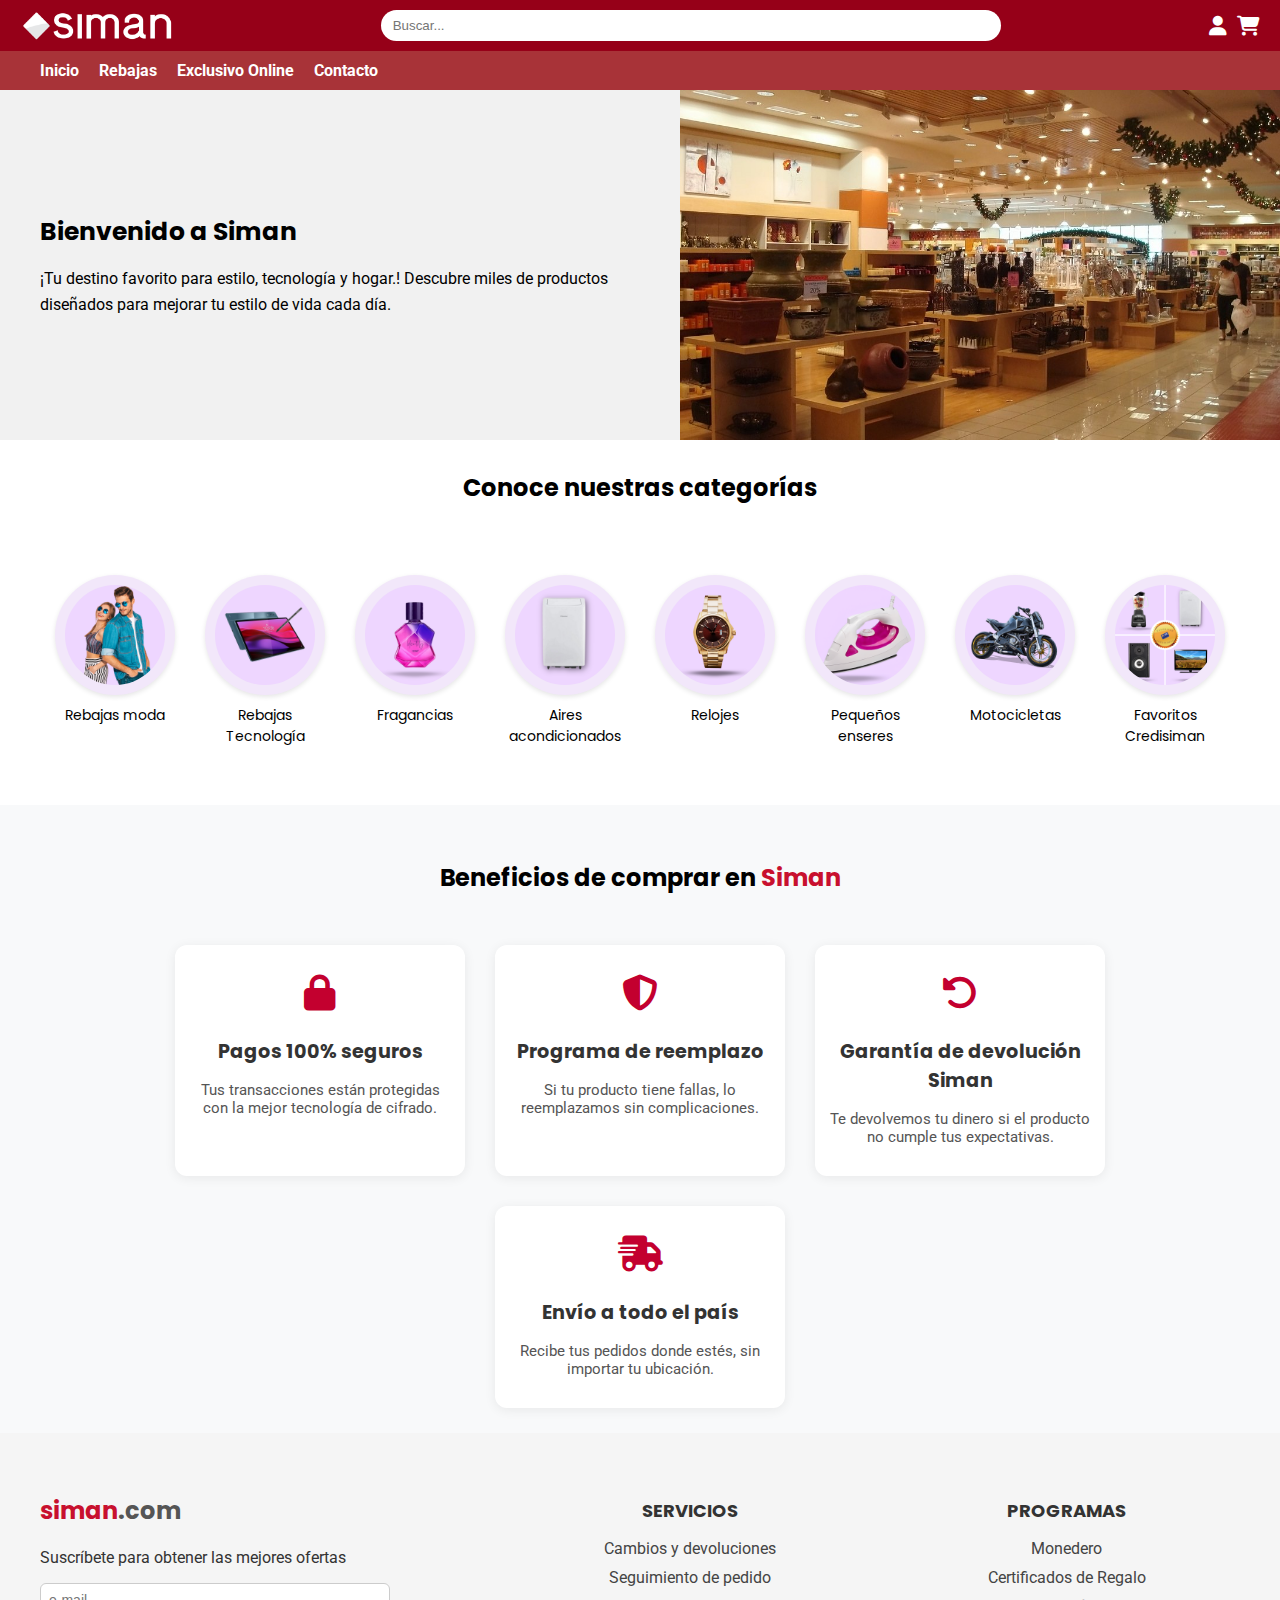
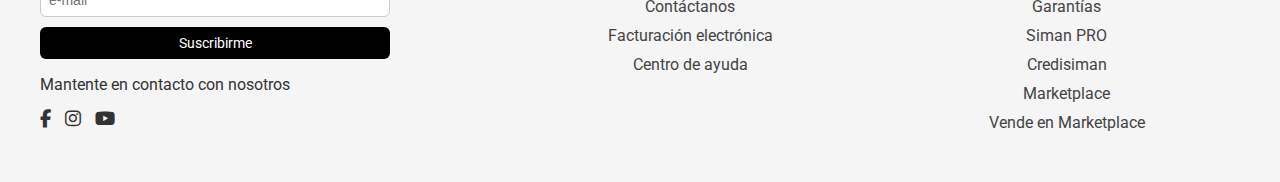
<file: index.html>
<html lang="es">

<head>
    <meta charset="UTF-8">
    <meta name="viewport" content="width=device-width, initial-scale=1.0">
    <link rel="stylesheet" href="assetts/css/estilos.css">
    <link rel="icon" href="assetts/images/logoIco.ico">
    <link rel="preconnect" href="https://fonts.googleapis.com">
    <link rel="preconnect" href="https://fonts.gstatic.com" crossorigin>
    <link href="https://fonts.googleapis.com/css2?family=Poppins:wght@400;700&family=Roboto:wght@400;700&display=swap"
        rel="stylesheet">
    <link rel="stylesheet" href="https://cdnjs.cloudflare.com/ajax/libs/font-awesome/6.5.0/css/all.min.css">

    <title>Almacenes Siman El Salvador</title>
</head>

<body>
    <header>
        <div class="top-bar">
            <div class="logo">
                <img src="assetts/images/SimanLogo.png" alt="Siman Logo">
            </div>

            <input type="text" name="Buscar" class="search-box" placeholder="Buscar...">

            <div class="icon">
                <a href="#" class="user-icon"><i class="fas fa-user"></i></a>
                <a href="#" class="cart-icon"><i class="fas fa-shopping-cart"></i></a>
            </div>
        </div>

        <nav class="nav-bar">
            <ul>
                <li><a href="index.html">Inicio</a></li>
                <li><a href="assetts/views/rebajas.html">Rebajas</a></li>
                <li><a href="assetts/views/exclusivo.html">Exclusivo Online</a></li>
                <li><a href="assetts/views/contacto.html">Contacto</a></li>
            </ul>
        </nav>

        <div class="medium-section">
            <div class="row-layout">
                <div class="text-side">
                    <h3>Bienvenido a Siman</h3>
                    <p>¡Tu destino favorito para estilo, tecnología y hogar.!
                        Descubre miles de productos diseñados para mejorar tu estilo de vida cada día.
                    </p>
                </div>
                <div class="image-side">
                    <img src="assetts/images/ilustracion.png" alt="Imagen grande">
                </div>
            </div>
        </div>
    </header>

    <main>
        <section>
            <h2 class="center">Conoce nuestras categorías</h2>
            <div class="card-container">
                <div class="categoria">
                    <img src="assetts/images/modelos.png" alt="Rebajas moda">
                    <h4>Rebajas moda</h4>
                </div>
                <div class="categoria">
                    <img src="assetts/images/tecnologia.png" alt="Rebajas tecnología">
                    <h4>Rebajas Tecnología</h4>
                </div>
                <div class="categoria">
                    <img src="assetts/images/perfume.png" alt="Fragancias">
                    <h4>Fragancias</h4>
                </div>
                <div class="categoria">
                    <img src="assetts/images/aire.png" alt="Aires acondicionados">
                    <h4>Aires acondicionados</h4>
                </div>
                <div class="categoria">
                    <img src="assetts/images/reloj.png" alt="Relojes">
                    <h4>Relojes</h4>
                </div>
                <div class="categoria">
                    <img src="assetts/images/enseres.png" alt="Pequeños enseres">
                    <h4>Pequeños enseres</h4>
                </div>
                <div class="categoria">
                    <img src="assetts/images/motocicleta.png" alt="Motocicletas">
                    <h4>Motocicletas</h4>
                </div>
                <div class="categoria">
                    <img src="assetts/images/favoritos.png" alt="Favoritos Credisiman">
                    <h4>Favoritos Credisiman</h4>
                </div>
            </div>
        </section>

        <section class="beneficios">
            <h2 class="center">Beneficios de comprar en <span class="siman-red">Siman</span></h2>
            <div class="beneficios-container">
                <div class="beneficio">
                    <i class="fas fa-lock"></i>
                    <h4>Pagos 100% seguros</h4>
                    <p>Tus transacciones están protegidas con la mejor tecnología de cifrado.</p>
                </div>
                <div class="beneficio">
                    <i class="fas fa-shield-alt"></i>
                    <h4>Programa de reemplazo</h4>
                    <p>Si tu producto tiene fallas, lo reemplazamos sin complicaciones.</p>
                </div>
                <div class="beneficio">
                    <i class="fas fa-undo-alt"></i>
                    <h4>Garantía de devolución Siman</h4>
                    <p>Te devolvemos tu dinero si el producto no cumple tus expectativas.</p>
                </div>
                <div class="beneficio">
                    <i class="fas fa-shipping-fast"></i>
                    <h4>Envío a todo el país</h4>
                    <p>Recibe tus pedidos donde estés, sin importar tu ubicación.</p>
                </div>
            </div>
        </section>

    </main>

    <footer class="footer">
        <div class="footer-container">
            <!-- Formulario de suscripción -->
            <div class="footer-subscribe">
                <h2><span class="siman-red">siman</span><span class="gray">.com</span></h2>
                <p>Suscríbete para obtener las mejores ofertas</p>
                <form class="subscribe-form">
                    <input type="email" placeholder="e-mail" required />
                    <button type="submit">Suscribirme</button>
                </form>
                <p>Mantente en contacto con nosotros</p>
                <div class="social-icons">
                    <a href="https://www.facebook.com/simanelsalvador" target="_blank"><i
                            class="fab fa-facebook-f"></i></a>
                    <a href="https://www.instagram.com/almacenessiman_sv/" target="_blank"><i
                            class="fab fa-instagram"></i></a>
                    <a href="https://www.youtube.com/user/SimanElSalvador/" target="_blank"><i
                            class="fab fa-youtube"></i></a>
                </div>
            </div>

            <div class="footer-section">
                <h4 class="section-title">SERVICIOS</h4>
                <ul class="services-list">
                    <li><a href="#">Cambios y devoluciones</a></li>
                    <li><a href="#">Seguimiento de pedido</a></li>
                    <li><a href="#">Contáctanos</a></li>
                    <li><a href="#">Facturación electrónica</a></li>
                    <li><a href="#">Centro de ayuda</a></li>
                </ul>
            </div>

            <div class="footer-section">
                <h4 class="section-title">PROGRAMAS</h4>
                <ul class="services-list">
                    <li><a href="#">Monedero</a></li>
                    <li><a href="#">Certificados de Regalo</a></li>
                    <li><a href="#">Garantías</a></li>
                    <li><a href="#">Siman PRO</a></li>
                    <li><a href="#">Credisiman</a></li>
                    <li><a href="#">Marketplace</a></li>
                    <li><a href="#">Vende en Marketplace</a></li>
                </ul>
            </div>
        </div>
    </footer>
</body>

</html>
</file>
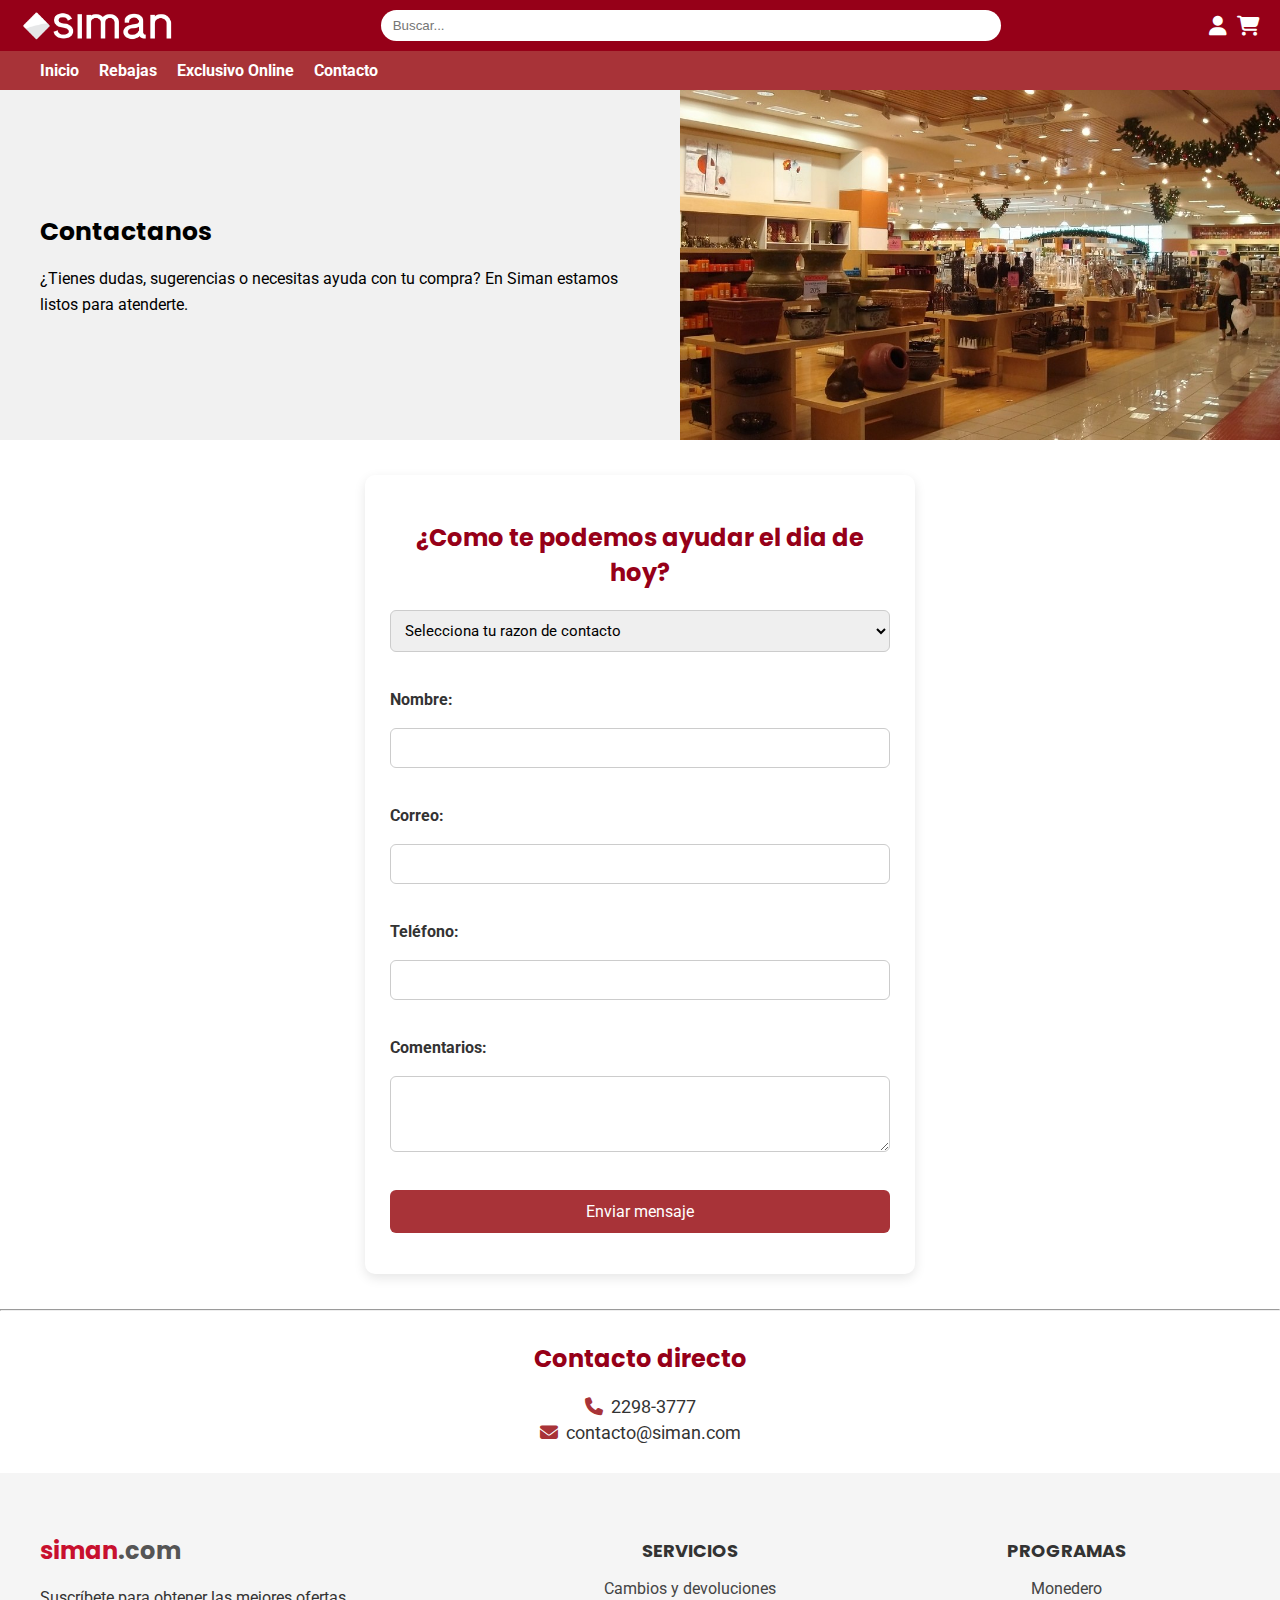
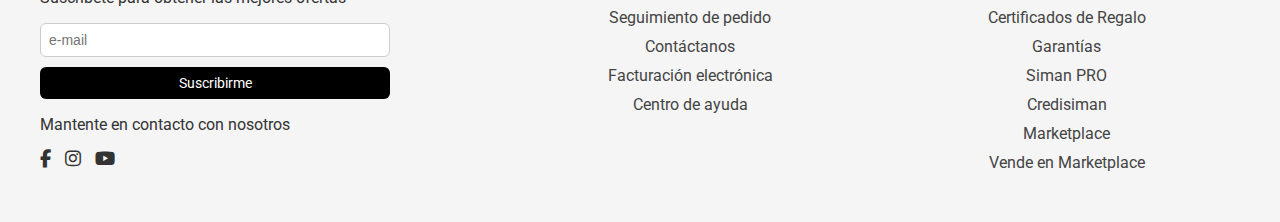
<file: assetts/views/contacto.html>
<html lang="es">

<head>
    <meta charset="UTF-8">
    <meta name="viewport" content="width=device-width, initial-scale=1.0">
    <link rel="stylesheet" href="../css/estilos.css">
    <link rel="icon" href="../images/logoIco.ico">
    <link rel="preconnect" href="https://fonts.googleapis.com">
    <link rel="preconnect" href="https://fonts.gstatic.com" crossorigin>
    <link href="https://fonts.googleapis.com/css2?family=Poppins:wght@400;700&family=Roboto:wght@400;700&display=swap"
        rel="stylesheet">
    <link rel="stylesheet" href="https://cdnjs.cloudflare.com/ajax/libs/font-awesome/6.5.0/css/all.min.css">

    <title>Contacto</title>
</head>

<body>
    <header>
        <div class="top-bar">
            <div class="logo">
                <img src="../images/SimanLogo.png" alt="Siman Logo">
            </div>

            <input type="text" name="Buscar" class="search-box" placeholder="Buscar...">

            <div class="icon">
                <a href="#" class="user-icon"><i class="fas fa-user"></i></a>
                <a href="#" class="cart-icon"><i class="fas fa-shopping-cart"></i></a>
            </div>
        </div>

        <nav class="nav-bar">
            <ul>
                <li><a href="../../index.html">Inicio</a></li>
                <li><a href="rebajas.html">Rebajas</a></li>
                <li><a href="exclusivo.html">Exclusivo Online</a></li>
                <li><a href="contacto.html">Contacto</a></li>
            </ul>
        </nav>

        <div class="medium-section">
            <div class="row-layout">
                <div class="text-side">
                    <h3>Contactanos</h3>
                    <p>¿Tienes dudas, sugerencias o necesitas ayuda con tu compra?
                        En Siman estamos listos para atenderte.
                    </p>
                </div>
                <div class="image-side">
                    <img src="../images/ilustracion.png" alt="Imagen grande">
                </div>
            </div>
        </div>
    </header>

    <main>
        <div class="container-form">
            <div class="info-form">
                <h2>¿Como te podemos ayudar el dia de hoy?</h2>
            </div>
            <form action="#" autocomplete="off">
                <select id="slContacto" required>
                    <option value="" disabled selected>Selecciona tu razon de contacto</option>
                    <option value="Servicio al cliente">Servicio al cliente</option>
                    <option value="Quejas o reclamos">Quejas o reclamos</option>
                    <option value="Ayuda con los pedidos">Ayuda con los pedidos</option>
                </select>
                <br />
                <br />

                <label>Nombre:</label>
                <br />
                <input type="text" id="txtNombre" required />
                <br />
                <br />

                <label>Correo:</label>
                <br />
                <input type="email" id="txtCorreo" required />
                <br />
                <br />

                <label>Teléfono:</label>
                <br />
                <input type="tel" id="txtTelefono" required />
                <br />
                <br />

                <label>Comentarios:</label>
                <br />
                <textarea id="txtComentarios" rows="3" cols="60" required></textarea>
                <br />
                <br />

                <button type="submit" class="btn-enviar">Enviar mensaje</button>
            </form>
        </div>
        <hr />
        <div class="contact-container">
            <h2>Contacto directo</h2>

            <a href="#"><i class="fa-solid fa-phone"></i>2298-3777</a>
            <a href="#"><i class="fa-solid fa-envelope"></i>contacto@siman.com</a>
        </div>
    </main>

    <footer class="footer">
        <div class="footer-container">
            <!-- Formulario de suscripción -->
            <div class="footer-subscribe">
                <h2><span class="siman-red">siman</span><span class="gray">.com</span></h2>
                <p>Suscríbete para obtener las mejores ofertas</p>
                <form class="subscribe-form">
                    <input type="email" placeholder="e-mail" required />
                    <button type="submit">Suscribirme</button>
                </form>
                <p>Mantente en contacto con nosotros</p>
                <div class="social-icons">
                    <a href="https://www.facebook.com/simanelsalvador" target="_blank"><i class="fab fa-facebook-f"></i></a>
                    <a href="https://www.instagram.com/almacenessiman_sv/" target="_blank"><i class="fab fa-instagram"></i></a>
                    <a href="https://www.youtube.com/user/SimanElSalvador/" target="_blank"><i class="fab fa-youtube"></i></a>
                </div>
            </div>

            <div class="footer-section">
                <h4 class="section-title">SERVICIOS</h4>
                <ul class="services-list">
                    <li><a href="#">Cambios y devoluciones</a></li>
                    <li><a href="#">Seguimiento de pedido</a></li>
                    <li><a href="#">Contáctanos</a></li>
                    <li><a href="#">Facturación electrónica</a></li>
                    <li><a href="#">Centro de ayuda</a></li>
                </ul>
            </div>

            <div class="footer-section">
                <h4 class="section-title">PROGRAMAS</h4>
                <ul class="services-list">
                    <li><a href="#">Monedero</a></li>
                    <li><a href="#">Certificados de Regalo</a></li>
                    <li><a href="#">Garantías</a></li>
                    <li><a href="#">Siman PRO</a></li>
                    <li><a href="#">Credisiman</a></li>
                    <li><a href="#">Marketplace</a></li>
                    <li><a href="#">Vende en Marketplace</a></li>
                </ul>
            </div>

        </div>
    </footer>
</body>

</html>
</file>
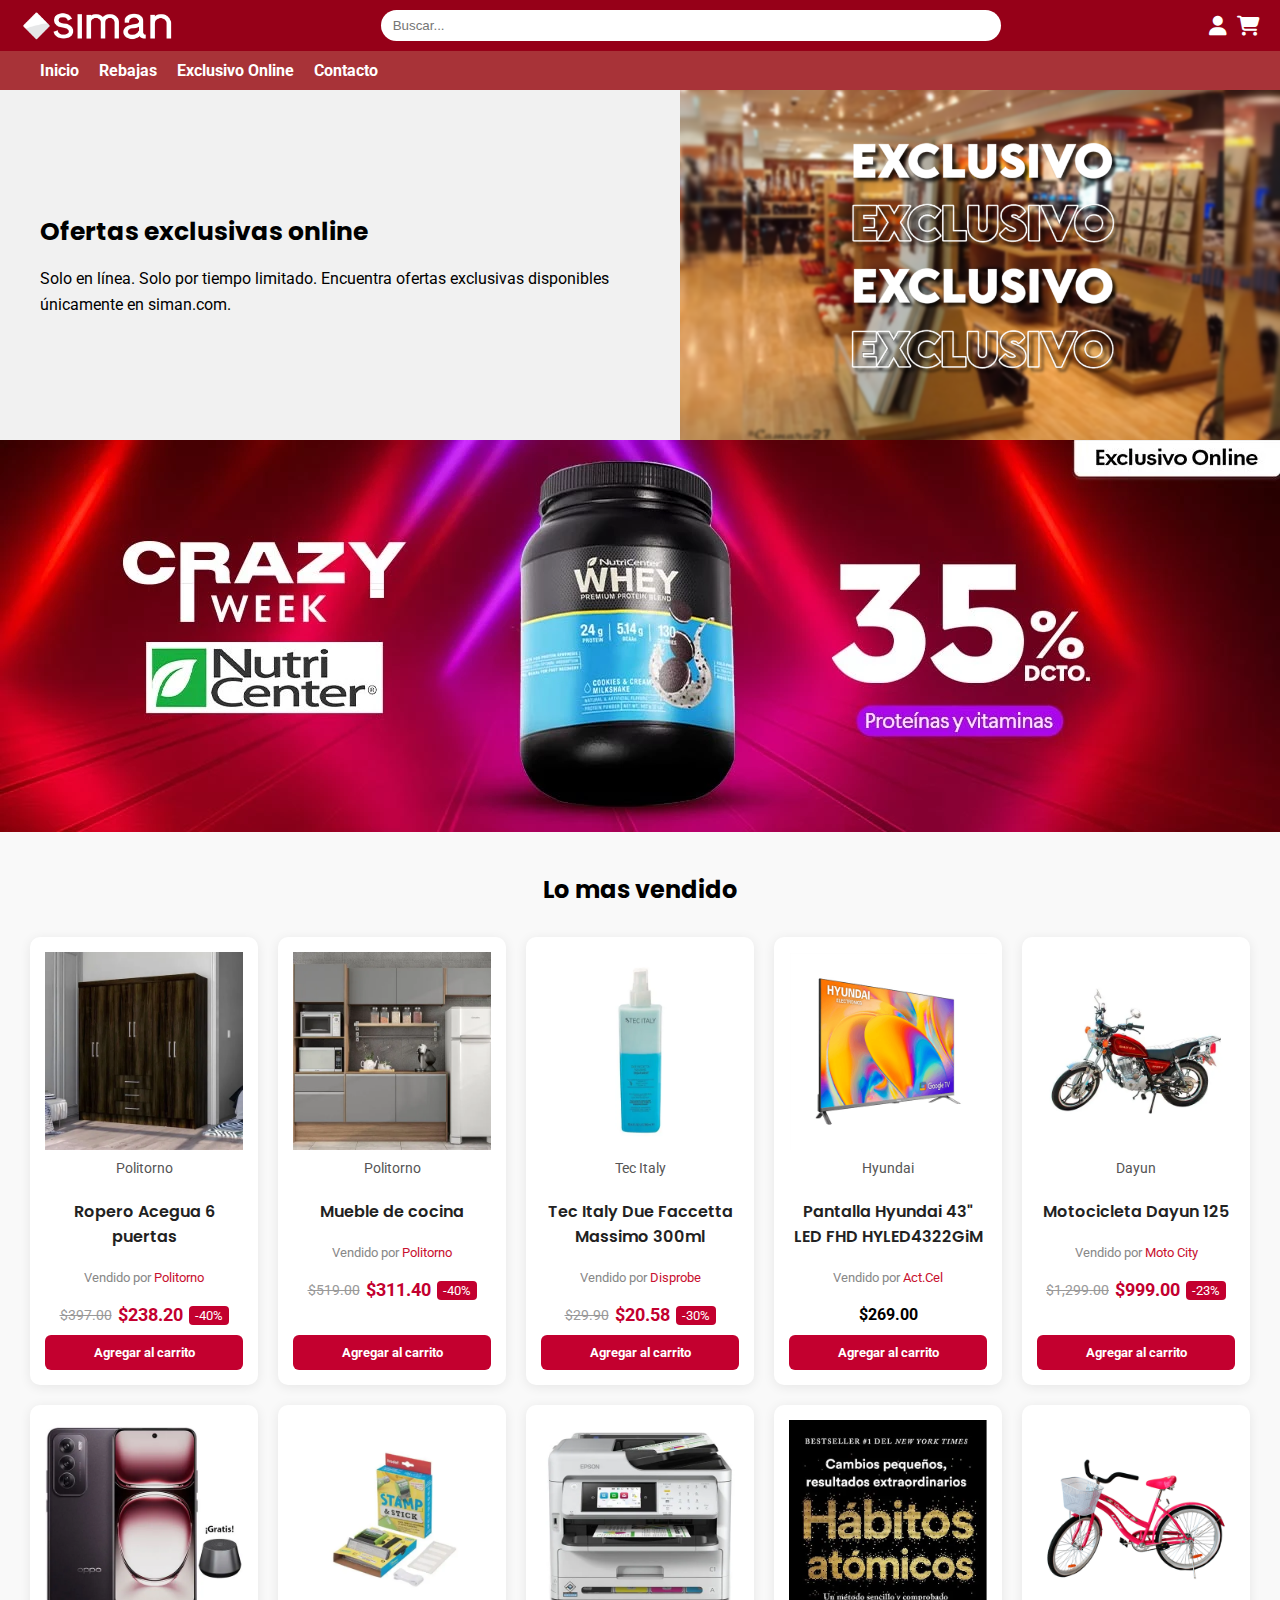
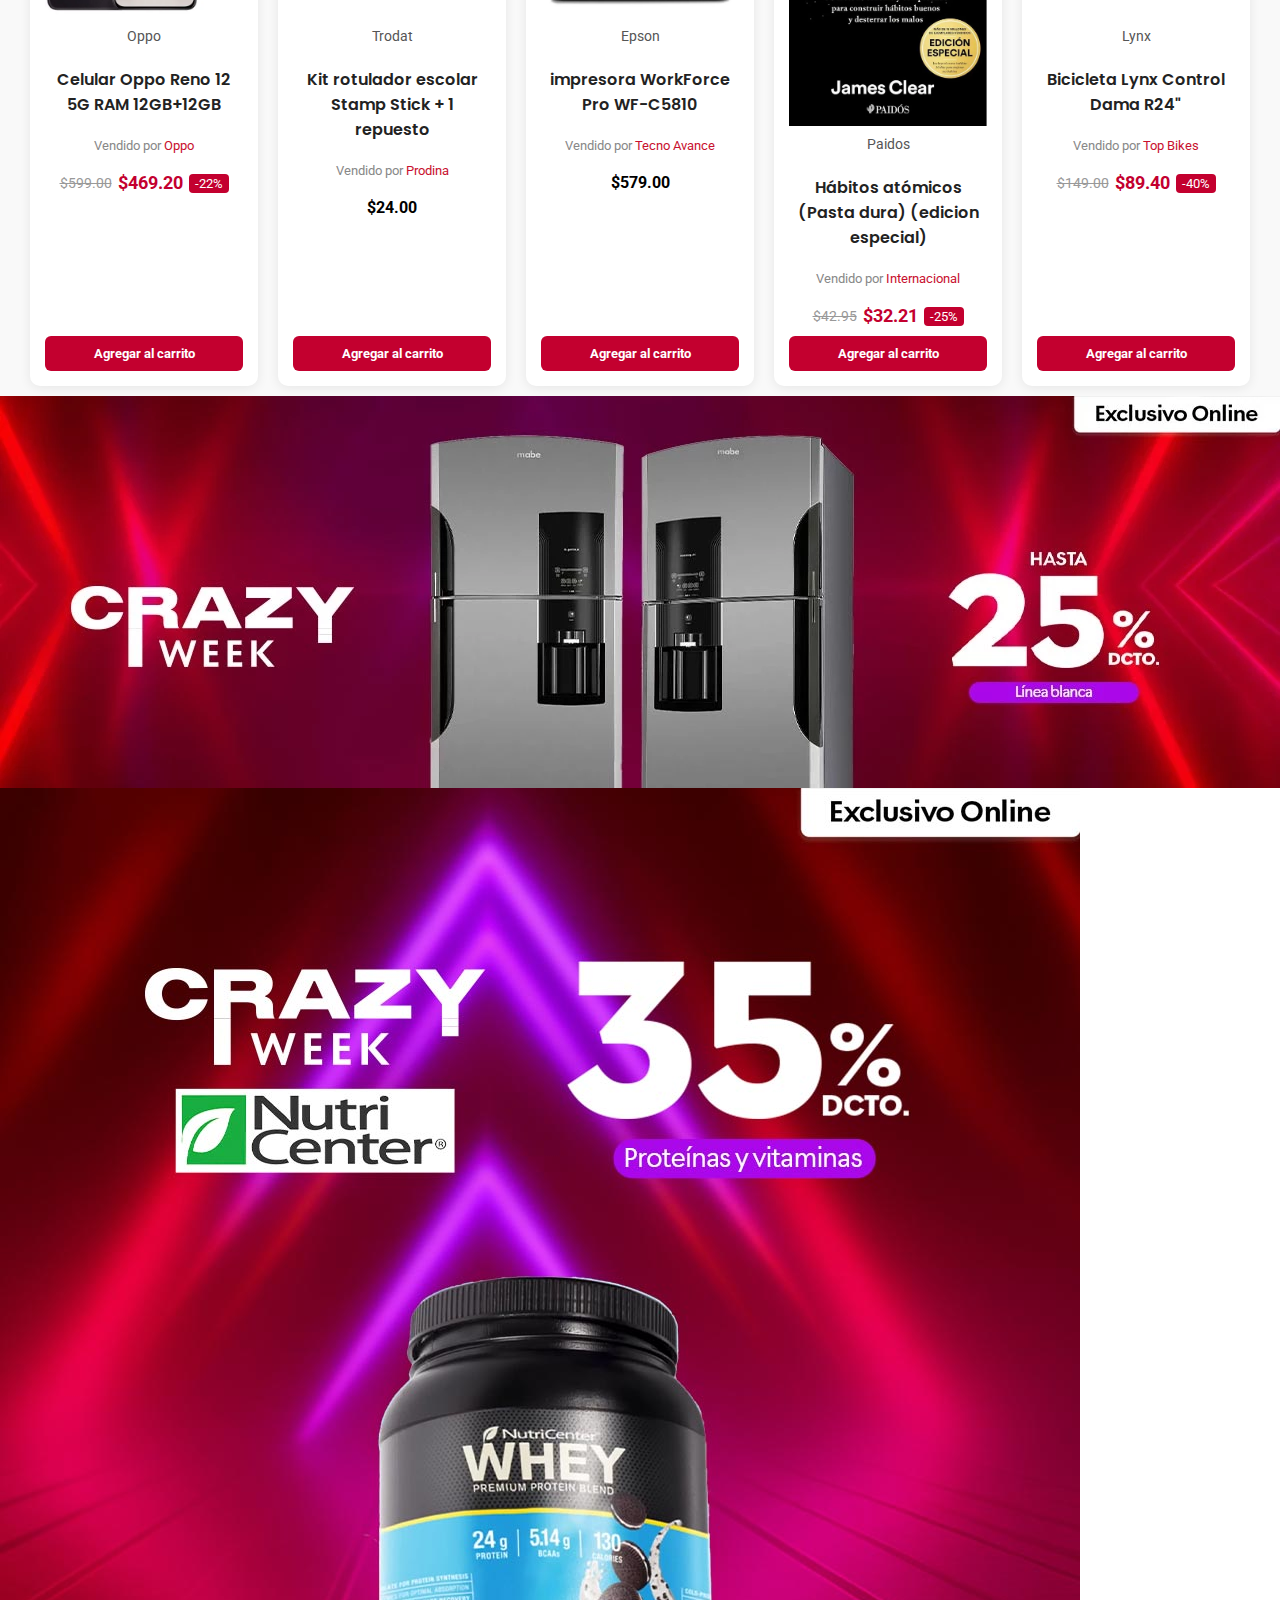
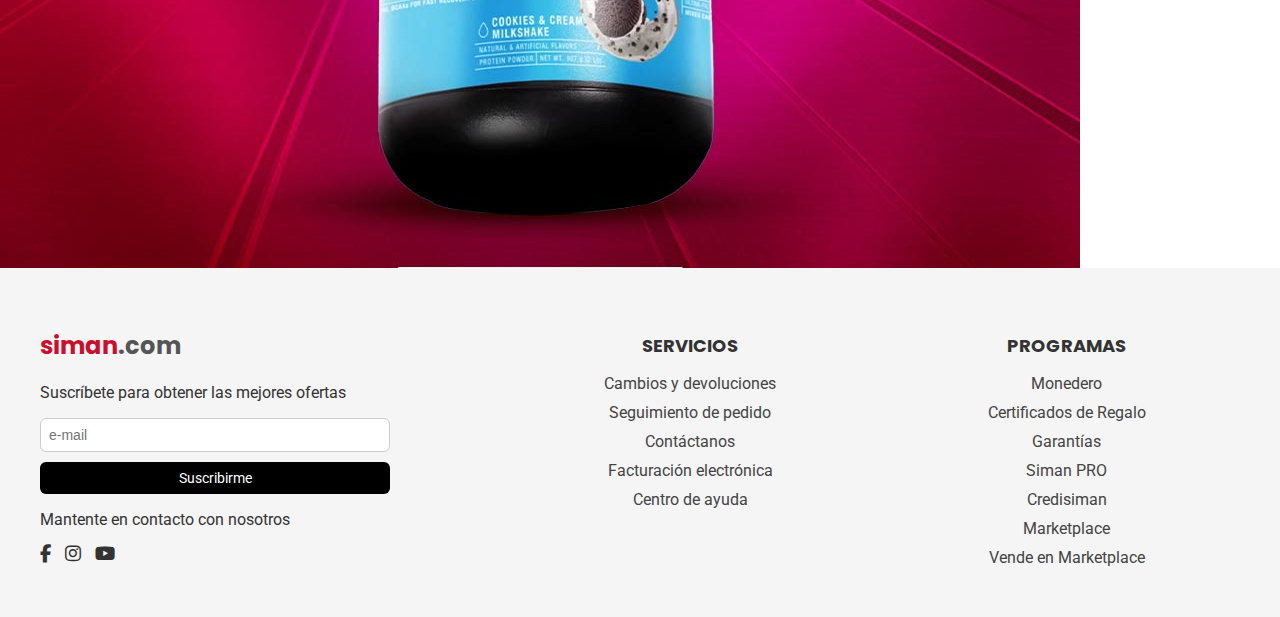
<file: assetts/views/exclusivo.html>
<html lang="es">

<head>
    <meta charset="UTF-8">
    <meta name="viewport" content="width=device-width, initial-scale=1.0">
    <link rel="stylesheet" href="../css/estilos.css">
    <link rel="icon" href="../images/logoIco.ico">
    <link rel="preconnect" href="https://fonts.googleapis.com">
    <link rel="preconnect" href="https://fonts.gstatic.com" crossorigin>
    <link href="https://fonts.googleapis.com/css2?family=Poppins:wght@400;700&family=Roboto:wght@400;700&display=swap"
        rel="stylesheet">
    <link rel="stylesheet" href="https://cdnjs.cloudflare.com/ajax/libs/font-awesome/6.5.0/css/all.min.css">

    <title>Ofertas Exclusivas Online</title>
</head>

<body>
    <header>
        <div class="top-bar">
            <div class="logo">
                <img src="../images/SimanLogo.png" alt="Siman Logo">
            </div>

            <input type="text" name="Buscar" class="search-box" placeholder="Buscar...">

            <div class="icon">
                <a href="#" class="user-icon"><i class="fas fa-user"></i></a>
                <a href="#" class="cart-icon"><i class="fas fa-shopping-cart"></i></a>
            </div>
        </div>

        <nav class="nav-bar">
            <ul>
                <li><a href="../../index.html">Inicio</a></li>
                <li><a href="rebajas.html">Rebajas</a></li>
                <li><a href="exclusivo.html">Exclusivo Online</a></li>
                <li><a href="contacto.html">Contacto</a></li>
            </ul>
        </nav>

        <div class="medium-section">
            <div class="row-layout">
                <div class="text-side">
                    <h3>Ofertas exclusivas online</h3>
                    <p>Solo en línea. Solo por tiempo limitado.
                        Encuentra ofertas exclusivas disponibles únicamente en siman.com.
                    </p>
                </div>
                <div class="image-side">
                    <img src="../images/exclusivo.png" alt="Imagen grande">
                </div>
            </div>
        </div>
    </header>

    <main>
        <section class="carrusel-promociones">
            <div class="carrusel desktop">
                <img src="../images/promocion.png" alt="Promo Laptop 1">
                <img src="../images/promocion1.png" alt="Promo Laptop 2">
                <img src="../images/promocion2.png" alt="Promo Laptop 3">
                <img src="../images/promocion3.png" alt="Promo Laptop 4">
            </div>

            <div class="carrusel mobile">
                <img src="../images/prommovil.png" alt="Promo Mobile 1">
                <img src="../images/prommovil1.png" alt="Promo Mobile 2">
                <img src="../images/prommovil2.png" alt="Promo Mobile 3">
                <img src="../images/prommovil3.png" alt="Promo Mobile 4">
            </div>

            <div class="indicadores"></div>
        </section>

        <section class="seccion-rebajas">
            <h2 class="center">Lo mas vendido</h2>
            <div class="rebajas-wrapper">
                <button class="slider-btn left"><i class="fas fa-chevron-left"></i></button>
                <div class="rebajas-contenedor">
                    <div class="card-rebaja">
                        <img src="../images/roperoacegua.png" alt="Ropero Acegua 6 puertas">
                        <p class="marca">Politorno</p>
                        <h4 class="titulo">Ropero Acegua 6 puertas</h4>
                        <p class="vendido-por">Vendido por <span class="siman-red">Politorno</span></p>
                        <div class="precios">
                            <span class="original">$397.00</span>
                            <span class="descuento">$238.20</span>
                            <span class="etiqueta-descuento">-40%</span>
                        </div>
                        <button class="btn-carrito">Agregar al carrito</button>
                    </div>
                    <div class="card-rebaja">
                        <img src="../images/muebledecocina.png" alt="Mueble de cocina">
                        <p class="marca">Politorno</p>
                        <h4 class="titulo">Mueble de cocina</h4>
                        <p class="vendido-por">Vendido por <span class="siman-red">Politorno</span></p>
                        <div class="precios">
                            <span class="original">$519.00</span>
                            <span class="descuento">$311.40</span>
                            <span class="etiqueta-descuento">-40%</span>
                        </div>
                        <button class="btn-carrito">Agregar al carrito</button>
                    </div>
                    <div class="card-rebaja">
                        <img src="../images/tecitaly.png" alt="Tec Italy Due Faccetta Massimo 300ml">
                        <p class="marca">Tec Italy</p>
                        <h4 class="titulo">Tec Italy Due Faccetta Massimo 300ml</h4>
                        <p class="vendido-por">Vendido por <span class="siman-red">Disprobe</span></p>
                        <div class="precios">
                            <span class="original">$29.90</span>
                            <span class="descuento">$20.58</span>
                            <span class="etiqueta-descuento">-30%</span>
                        </div>
                        <button class="btn-carrito">Agregar al carrito</button>
                    </div>
                    <div class="card-rebaja">
                        <img src="../images/pantalla.png" alt="Pantalla Hyundai 43 LED FHD HYLED4322GiM">
                        <p class="marca">Hyundai</p>
                        <h4 class="titulo">Pantalla Hyundai 43" LED FHD HYLED4322GiM</h4>
                        <p class="vendido-por">Vendido por <span class="siman-red">Act.Cel</span></p>
                        <div class="precios">
                            <span><b>$269.00</b></span>
                        </div>
                        <button class="btn-carrito">Agregar al carrito</button>
                    </div>
                    <div class="card-rebaja">
                        <img src="../images/motocicletadayun.png" alt="Reloj Casio Análogo">
                        <p class="marca">Dayun</p>
                        <h4 class="titulo">Motocicleta Dayun 125</h4>
                        <p class="vendido-por">Vendido por <span class="siman-red">Moto City</span></p>
                        <div class="precios">
                            <span class="original">$1,299.00</span>
                            <span class="descuento">$999.00</span>
                            <span class="etiqueta-descuento">-23%</span>
                        </div>
                        <button class="btn-carrito">Agregar al carrito</button>
                    </div>
                </div>

                <button class="slider-btn right"><i class="fas fa-chevron-right"></i></button>
            </div>
        </section>

        <section class="seccion-rebajas">
            <div class="rebajas-wrapper">
                <button class="slider-btn left"><i class="fas fa-chevron-left"></i></button>
                <div class="rebajas-contenedor">
                    <div class="card-rebaja">
                        <img src="../images/celularoppo.png" alt="Celular Oppo Reno 12 5G RAM 12GB+12GB">
                        <p class="marca">Oppo</p>
                        <h4 class="titulo">Celular Oppo Reno 12 5G RAM 12GB+12GB</h4>
                        <p class="vendido-por">Vendido por <span class="siman-red">Oppo</span></p>
                        <div class="precios">
                            <span class="original">$599.00</span>
                            <span class="descuento">$469.20</span>
                            <span class="etiqueta-descuento">-22%</span>
                        </div>
                        <button class="btn-carrito">Agregar al carrito</button>
                    </div>
                    <div class="card-rebaja">
                        <img src="../images/kitrotuador.png" alt="Kit rotulador escolar Stamp Stick + 1 repuesto">
                        <p class="marca">Trodat</p>
                        <h4 class="titulo">Kit rotulador escolar Stamp Stick + 1 repuesto</h4>
                        <p class="vendido-por">Vendido por <span class="siman-red">Prodina</span></p>
                        <div class="precios">
                            <span><b>$24.00</b></span>
                        </div>
                        <button class="btn-carrito">Agregar al carrito</button>
                    </div>
                    <div class="card-rebaja">
                        <img src="../images/impresora.png" alt="impresora WorkForce Pro WF-C5810">
                        <p class="marca">Epson</p>
                        <h4 class="titulo">impresora WorkForce Pro WF-C5810</h4>
                        <p class="vendido-por">Vendido por <span class="siman-red">Tecno Avance</span></p>
                        <div class="precios">
                            <span><b>$579.00</b></span>
                        </div>
                        <button class="btn-carrito">Agregar al carrito</button>
                    </div>
                    <div class="card-rebaja">
                        <img src="../images/habitosatomicos.png" alt="Hábitos atómicos (Pasta dura) (edicion especial)">
                        <p class="marca">Paidos</p>
                        <h4 class="titulo">Hábitos atómicos (Pasta dura) (edicion especial)</h4>
                        <p class="vendido-por">Vendido por <span class="siman-red">Internacional</span></p>
                        <div class="precios">
                            <span class="original">$42.95</span>
                            <span class="descuento">$32.21</span>
                            <span class="etiqueta-descuento">-25%</span>
                        </div>
                        <button class="btn-carrito">Agregar al carrito</button>
                    </div>
                    <div class="card-rebaja">
                        <img src="../images/bicicletalynx.png" alt="Bicicleta Lynx Control Dama R24">
                        <p class="marca">Lynx</p>
                        <h4 class="titulo">Bicicleta Lynx Control Dama R24"</h4>
                        <p class="vendido-por">Vendido por <span class="siman-red">Top Bikes</span></p>
                        <div class="precios">
                            <span class="original">$149.00</span>
                            <span class="descuento">$89.40</span>
                            <span class="etiqueta-descuento">-40%</span>
                        </div>
                        <button class="btn-carrito">Agregar al carrito</button>
                    </div>
                </div>

                <button class="slider-btn right"><i class="fas fa-chevron-right"></i></button>
            </div>
        </section>

        <section class="seccion-promocion">
            <div class="solo-desktop">
                <img src="../images/prom.png" alt="promocion">
            </div>

            <div class="solo-movil">
                <img src="../images/prommovil.png" alt="promocion móvil">
            </div>
        </section>

    </main>

    <footer class="footer">
        <div class="footer-container">
            <!-- Formulario de suscripción -->
            <div class="footer-subscribe">
                <h2><span class="siman-red">siman</span><span class="gray">.com</span></h2>
                <p>Suscríbete para obtener las mejores ofertas</p>
                <form class="subscribe-form">
                    <input type="email" placeholder="e-mail" required />
                    <button type="submit">Suscribirme</button>
                </form>
                <p>Mantente en contacto con nosotros</p>
                <div class="social-icons">
                    <a href="https://www.facebook.com/simanelsalvador" target="_blank"><i
                            class="fab fa-facebook-f"></i></a>
                    <a href="https://www.instagram.com/almacenessiman_sv/" target="_blank"><i
                            class="fab fa-instagram"></i></a>
                    <a href="https://www.youtube.com/user/SimanElSalvador/" target="_blank"><i
                            class="fab fa-youtube"></i></a>
                </div>
            </div>

            <div class="footer-section">
                <h4 class="section-title">SERVICIOS</h4>
                <ul class="services-list">
                    <li><a href="#">Cambios y devoluciones</a></li>
                    <li><a href="#">Seguimiento de pedido</a></li>
                    <li><a href="#">Contáctanos</a></li>
                    <li><a href="#">Facturación electrónica</a></li>
                    <li><a href="#">Centro de ayuda</a></li>
                </ul>
            </div>

            <div class="footer-section">
                <h4 class="section-title">PROGRAMAS</h4>
                <ul class="services-list">
                    <li><a href="#">Monedero</a></li>
                    <li><a href="#">Certificados de Regalo</a></li>
                    <li><a href="#">Garantías</a></li>
                    <li><a href="#">Siman PRO</a></li>
                    <li><a href="#">Credisiman</a></li>
                    <li><a href="#">Marketplace</a></li>
                    <li><a href="#">Vende en Marketplace</a></li>
                </ul>
            </div>

        </div>
    </footer>
    <script src="../js/exclusive.js"></script>
    <script src="../js/utilidades.js"></script>
</body>

</html>
</file>
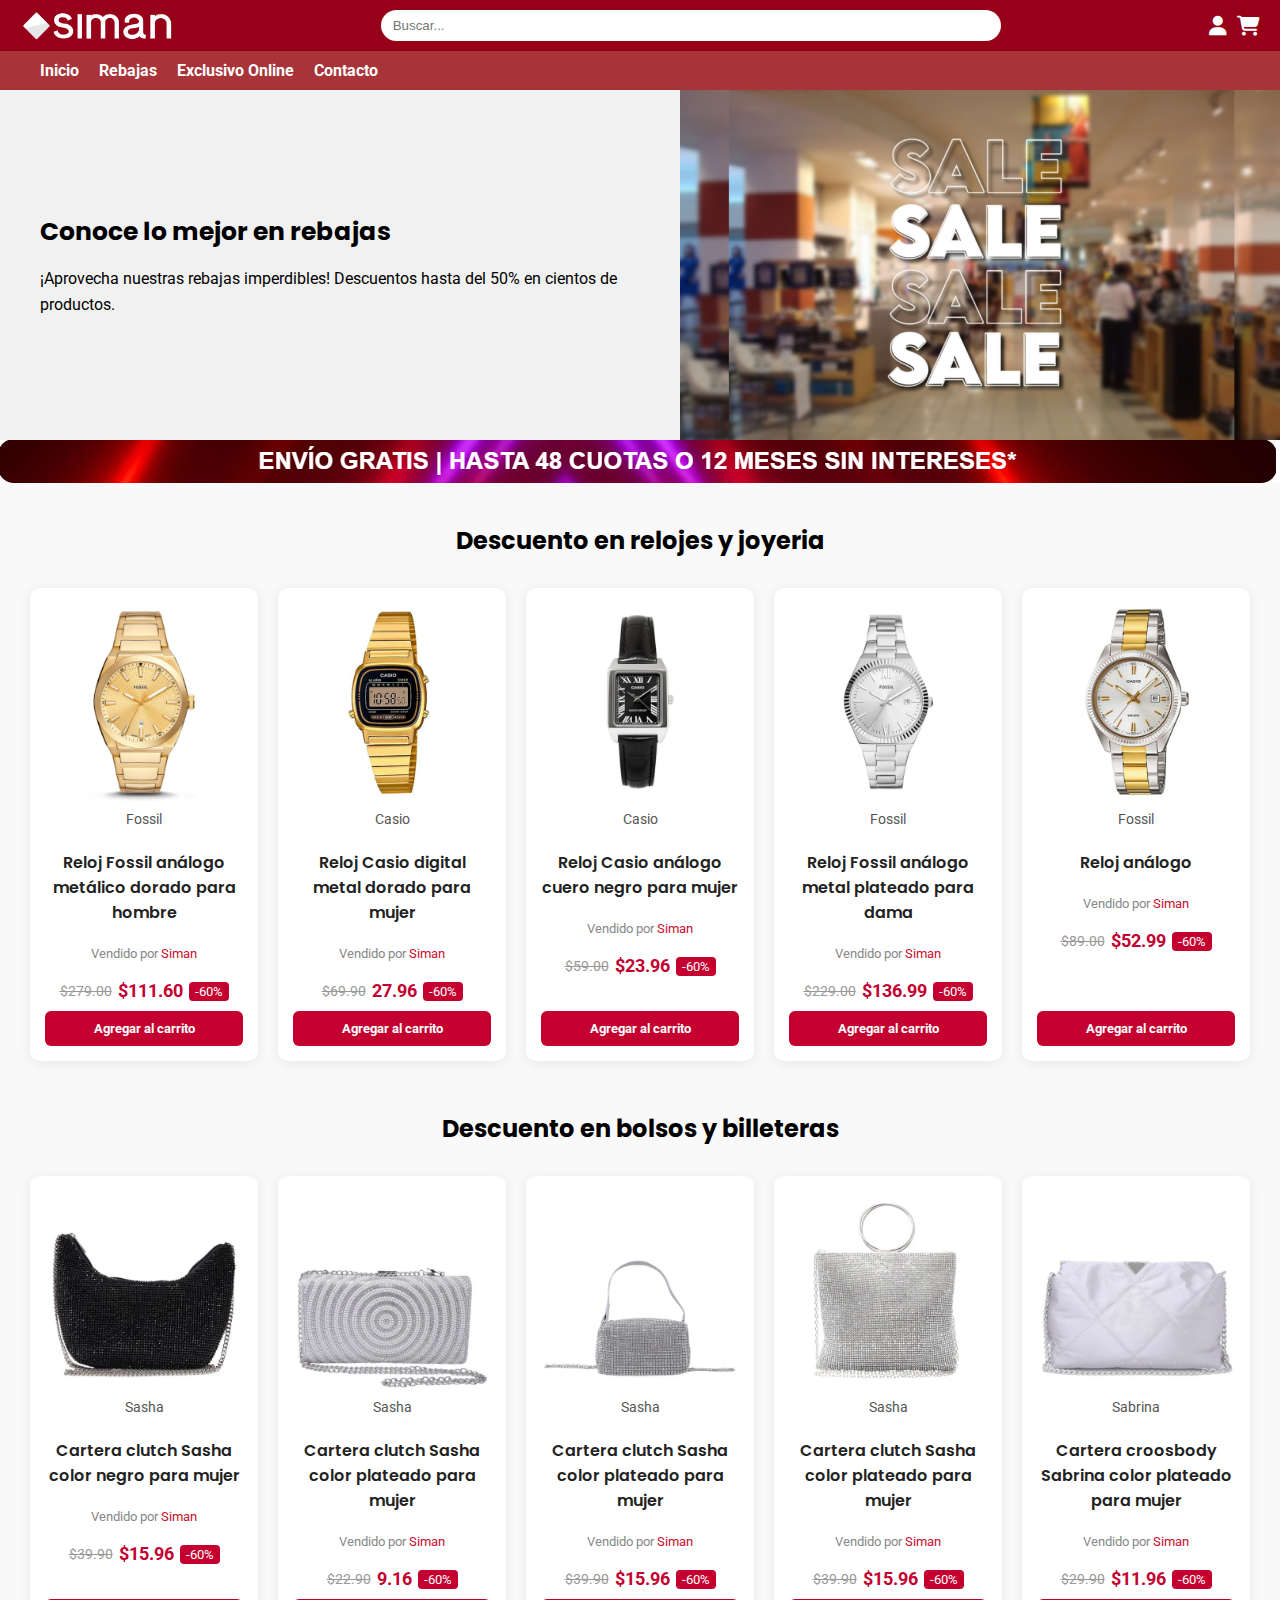
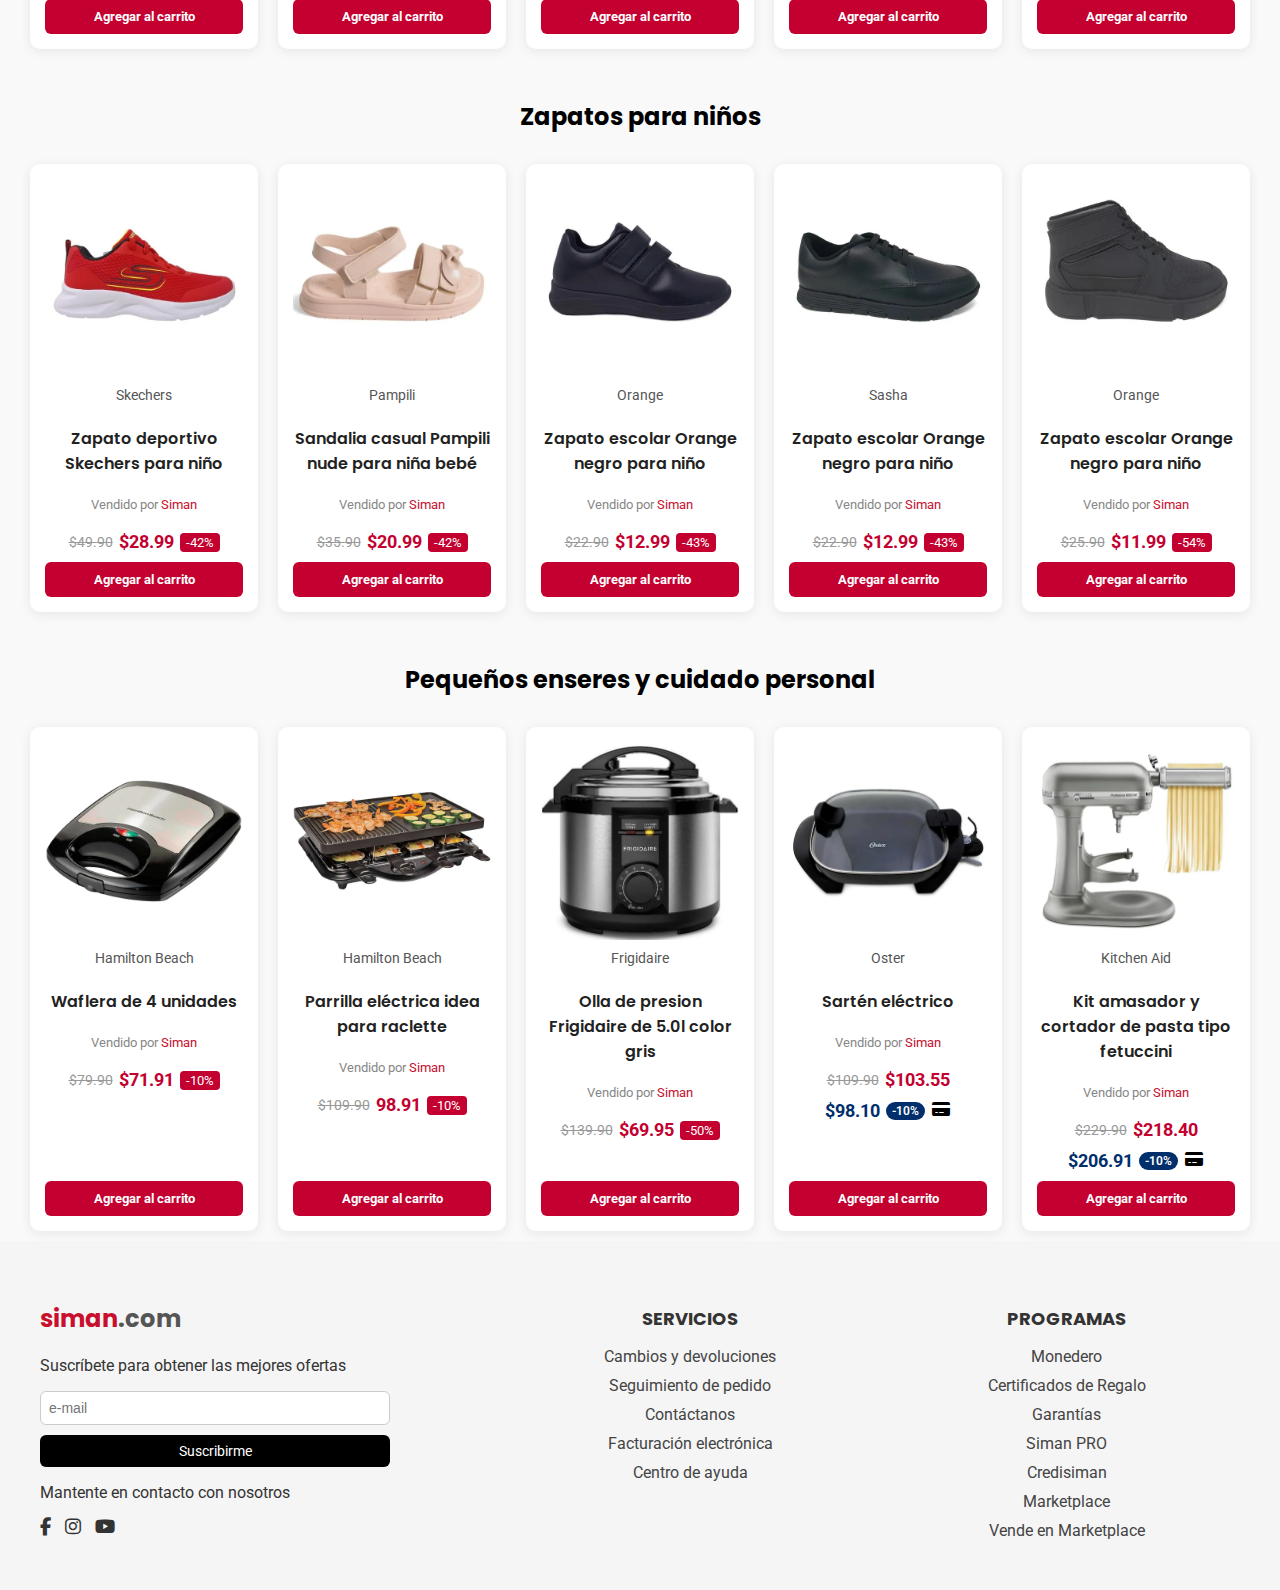
<file: assetts/views/rebajas.html>
<html lang="es">

<head>
    <meta charset="UTF-8">
    <meta name="viewport" content="width=device-width, initial-scale=1.0">
    <link rel="stylesheet" href="../css/estilos.css">
    <link rel="icon" href="../images/logoIco.ico">
    <link rel="preconnect" href="https://fonts.googleapis.com">
    <link rel="preconnect" href="https://fonts.gstatic.com" crossorigin>
    <link href="https://fonts.googleapis.com/css2?family=Poppins:wght@400;700&family=Roboto:wght@400;700&display=swap"
        rel="stylesheet">
    <link rel="stylesheet" href="https://cdnjs.cloudflare.com/ajax/libs/font-awesome/6.5.0/css/all.min.css">

    <title>Las mejores rebajas</title>
</head>

<body>
    <header>
        <div class="top-bar">
            <div class="logo">
                <img src="../images/SimanLogo.png" alt="Siman Logo">
            </div>

            <input type="text" name="Buscar" class="search-box" placeholder="Buscar...">

            <div class="icon">
                <a href="#" class="user-icon"><i class="fas fa-user"></i></a>
                <a href="#" class="cart-icon"><i class="fas fa-shopping-cart"></i></a>
            </div>
        </div>

        <nav class="nav-bar">
            <ul>
                <li><a href="../../index.html">Inicio</a></li>
                <li><a href="rebajas.html">Rebajas</a></li>
                <li><a href="exclusivo.html">Exclusivo Online</a></li>
                <li><a href="contacto.html">Contacto</a></li>
            </ul>
        </nav>

        <div class="medium-section">
            <div class="row-layout">
                <div class="text-side">
                    <h3>Conoce lo mejor en rebajas</h3>
                    <p>¡Aprovecha nuestras rebajas imperdibles!
                        Descuentos hasta del 50% en cientos de productos.
                    </p>
                </div>
                <div class="image-side">
                    <img src="../images/rebajas.png" alt="Imagen grande">
                </div>
            </div>
        </div>
    </header>

    <main>
        <div class="img-publicidad">
            <img src="../images/publicidad.png" alt="Publicidad">
        </div>
        <section class="seccion-rebajas">
            <h2 class="center">Descuento en relojes y joyeria</h2>
            <div class="rebajas-wrapper">
                <button class="slider-btn left"><i class="fas fa-chevron-left"></i></button>
                <div class="rebajas-contenedor">
                    <div class="card-rebaja">
                        <img src="../images/relogfossil.png" alt="Reloj Casio Análogo">
                        <p class="marca">Fossil</p>
                        <h4 class="titulo">Reloj Fossil análogo metálico dorado para hombre</h4>
                        <p class="vendido-por">Vendido por <span class="siman-red">Siman</span></p>
                        <div class="precios">
                            <span class="original">$279.00</span>
                            <span class="descuento">$111.60</span>
                            <span class="etiqueta-descuento">-60%</span>
                        </div>
                        <button class="btn-carrito">Agregar al carrito</button>
                    </div>
                    <div class="card-rebaja">
                        <img src="../images/relogcasiodigital.png" alt="Reloj Casio Análogo">
                        <p class="marca">Casio</p>
                        <h4 class="titulo">Reloj Casio digital metal dorado para mujer</h4>
                        <p class="vendido-por">Vendido por <span class="siman-red">Siman</span></p>
                        <div class="precios">
                            <span class="original">$69.90</span>
                            <span class="descuento">27.96</span>
                            <span class="etiqueta-descuento">-60%</span>
                        </div>
                        <button class="btn-carrito">Agregar al carrito</button>
                    </div>
                    <div class="card-rebaja">
                        <img src="../images/relogcasiocuero.png" alt="Reloj Casio Análogo">
                        <p class="marca">Casio</p>
                        <h4 class="titulo">Reloj Casio análogo cuero negro para mujer</h4>
                        <p class="vendido-por">Vendido por <span class="siman-red">Siman</span></p>
                        <div class="precios">
                            <span class="original">$59.00</span>
                            <span class="descuento">$23.96</span>
                            <span class="etiqueta-descuento">-60%</span>
                        </div>
                        <button class="btn-carrito">Agregar al carrito</button>
                    </div>
                    <div class="card-rebaja">
                        <img src="../images/relogfossilplateado.png" alt="Reloj Casio Análogo">
                        <p class="marca">Fossil</p>
                        <h4 class="titulo">Reloj Fossil análogo metal plateado para dama</h4>
                        <p class="vendido-por">Vendido por <span class="siman-red">Siman</span></p>
                        <div class="precios">
                            <span class="original">$229.00</span>
                            <span class="descuento">$136.99</span>
                            <span class="etiqueta-descuento">-60%</span>
                        </div>
                        <button class="btn-carrito">Agregar al carrito</button>
                    </div>
                    <div class="card-rebaja">
                        <img src="../images/relogcasioanalogo.png" alt="Reloj Casio Análogo">
                        <p class="marca">Fossil</p>
                        <h4 class="titulo">Reloj análogo</h4>
                        <p class="vendido-por">Vendido por <span class="siman-red">Siman</span></p>
                        <div class="precios">
                            <span class="original">$89.00</span>
                            <span class="descuento">$52.99</span>
                            <span class="etiqueta-descuento">-60%</span>
                        </div>
                        <button class="btn-carrito">Agregar al carrito</button>
                    </div>
                </div>

                <button class="slider-btn right"><i class="fas fa-chevron-right"></i></button>
            </div>
        </section>

        <section class="seccion-rebajas">
            <h2 class="center">Descuento en bolsos y billeteras</h2>
            <div class="rebajas-wrapper">
                <button class="slider-btn left"><i class="fas fa-chevron-left"></i></button>
                <div class="rebajas-contenedor">
                    <div class="card-rebaja">
                        <img src="../images/carteracluthnegro.png" alt="Cartera clutch Sasha color negro para mujer">
                        <p class="marca">Sasha</p>
                        <h4 class="titulo">Cartera clutch Sasha color negro para mujer</h4>
                        <p class="vendido-por">Vendido por <span class="siman-red">Siman</span></p>
                        <div class="precios">
                            <span class="original">$39.90</span>
                            <span class="descuento">$15.96</span>
                            <span class="etiqueta-descuento">-60%</span>
                        </div>
                        <button class="btn-carrito">Agregar al carrito</button>
                    </div>
                    <div class="card-rebaja">
                        <img src="../images/carteraclutchplateada.png"
                            alt="Cartera clutch Sasha color plateado para mujer">
                        <p class="marca">Sasha</p>
                        <h4 class="titulo">Cartera clutch Sasha color plateado para mujer</h4>
                        <p class="vendido-por">Vendido por <span class="siman-red">Siman</span></p>
                        <div class="precios">
                            <span class="original">$22.90</span>
                            <span class="descuento">9.16</span>
                            <span class="etiqueta-descuento">-60%</span>
                        </div>
                        <button class="btn-carrito">Agregar al carrito</button>
                    </div>
                    <div class="card-rebaja">
                        <img src="../images/carteracluthplateadotres.png"
                            alt="Cartera clutch Sasha color plateado para mujer">
                        <p class="marca">Sasha</p>
                        <h4 class="titulo">Cartera clutch Sasha color plateado para mujer</h4>
                        <p class="vendido-por">Vendido por <span class="siman-red">Siman</span></p>
                        <div class="precios">
                            <span class="original">$39.90</span>
                            <span class="descuento">$15.96</span>
                            <span class="etiqueta-descuento">-60%</span>
                        </div>
                        <button class="btn-carrito">Agregar al carrito</button>
                    </div>
                    <div class="card-rebaja">
                        <img src="../images/carteracluthnparamujer.png"
                            alt="Cartera clutch Sasha color plateado para mujer">
                        <p class="marca">Sasha</p>
                        <h4 class="titulo">Cartera clutch Sasha color plateado para mujer</h4>
                        <p class="vendido-por">Vendido por <span class="siman-red">Siman</span></p>
                        <div class="precios">
                            <span class="original">$39.90</span>
                            <span class="descuento">$15.96</span>
                            <span class="etiqueta-descuento">-60%</span>
                        </div>
                        <button class="btn-carrito">Agregar al carrito</button>
                    </div>
                    <div class="card-rebaja">
                        <img src="../images/carteracroosbody.png" alt="Reloj Análogo">
                        <p class="marca">Sabrina</p>
                        <h4 class="titulo">Cartera croosbody Sabrina color plateado para mujer</h4>
                        <p class="vendido-por">Vendido por <span class="siman-red">Siman</span></p>
                        <div class="precios">
                            <span class="original">$29.90</span>
                            <span class="descuento">$11.96</span>
                            <span class="etiqueta-descuento">-60%</span>
                        </div>
                        <button class="btn-carrito">Agregar al carrito</button>
                    </div>
                </div>

                <button class="slider-btn right"><i class="fas fa-chevron-right"></i></button>
            </div>
        </section>

        <section class="seccion-rebajas">
            <h2 class="center">Zapatos para niños</h2>
            <div class="rebajas-wrapper">
                <button class="slider-btn left"><i class="fas fa-chevron-left"></i></button>
                <div class="rebajas-contenedor">
                    <div class="card-rebaja">
                        <img src="../images/zapatorojo.png" alt="Zapato deportivo Skechers para niñor">
                        <p class="marca">Skechers</p>
                        <h4 class="titulo">Zapato deportivo Skechers para niño</h4>
                        <p class="vendido-por">Vendido por <span class="siman-red">Siman</span></p>
                        <div class="precios">
                            <span class="original">$49.90</span>
                            <span class="descuento">$28.99</span>
                            <span class="etiqueta-descuento">-42%</span>
                        </div>
                        <button class="btn-carrito">Agregar al carrito</button>
                    </div>
                    <div class="card-rebaja">
                        <img src="../images/sandaliacasual.png" alt="Cartera clutch Sasha color plateado para mujer">
                        <p class="marca">Pampili</p>
                        <h4 class="titulo">Sandalia casual Pampili nude para niña bebé</h4>
                        <p class="vendido-por">Vendido por <span class="siman-red">Siman</span></p>
                        <div class="precios">
                            <span class="original">$35.90</span>
                            <span class="descuento">$20.99</span>
                            <span class="etiqueta-descuento">-42%</span>
                        </div>
                        <button class="btn-carrito">Agregar al carrito</button>
                    </div>
                    <div class="card-rebaja">
                        <img src="../images/zapatoescolar.png" alt="Zapato escolar Orange negro para niño">
                        <p class="marca">Orange</p>
                        <h4 class="titulo">Zapato escolar Orange negro para niño</h4>
                        <p class="vendido-por">Vendido por <span class="siman-red">Siman</span></p>
                        <div class="precios">
                            <span class="original">$22.90</span>
                            <span class="descuento">$12.99</span>
                            <span class="etiqueta-descuento">-43%</span>
                        </div>
                        <button class="btn-carrito">Agregar al carrito</button>
                    </div>
                    <div class="card-rebaja">
                        <img src="../images/zapatoescolarorange.png" alt="Zapato escolar Orange negro para niño">
                        <p class="marca">Sasha</p>
                        <h4 class="titulo">Zapato escolar Orange negro para niño</h4>
                        <p class="vendido-por">Vendido por <span class="siman-red">Siman</span></p>
                        <div class="precios">
                            <span class="original">$22.90</span>
                            <span class="descuento">$12.99</span>
                            <span class="etiqueta-descuento">-43%</span>
                        </div>
                        <button class="btn-carrito">Agregar al carrito</button>
                    </div>
                    <div class="card-rebaja">
                        <img src="../images/zapatoescolaroragenegro.png" alt="Reloj Análogo">
                        <p class="marca">Orange</p>
                        <h4 class="titulo">Zapato escolar Orange negro para niño</h4>
                        <p class="vendido-por">Vendido por <span class="siman-red">Siman</span></p>
                        <div class="precios">
                            <span class="original">$25.90</span>
                            <span class="descuento">$11.99</span>
                            <span class="etiqueta-descuento">-54%</span>
                        </div>
                        <button class="btn-carrito">Agregar al carrito</button>
                    </div>
                </div>

                <button class="slider-btn right"><i class="fas fa-chevron-right"></i></button>
            </div>
        </section>

        <section class="seccion-rebajas">
            <h2 class="center">Pequeños enseres y cuidado personal</h2>
            <div class="rebajas-wrapper">
                <button class="slider-btn left"><i class="fas fa-chevron-left"></i></button>
                <div class="rebajas-contenedor">
                    <div class="card-rebaja">
                        <img src="../images/waflera.png" alt="Waflera de 4 unidades">
                        <p class="marca">Hamilton Beach</p>
                        <h4 class="titulo">Waflera de 4 unidades</h4>
                        <p class="vendido-por">Vendido por <span class="siman-red">Siman</span></p>
                        <div class="precios">
                            <span class="original">$79.90</span>
                            <span class="descuento">$71.91</span>
                            <span class="etiqueta-descuento">-10%</span>
                        </div>
                        <button class="btn-carrito">Agregar al carrito</button>
                    </div>
                    <div class="card-rebaja">
                        <img src="../images/parrillaelectrica.png" alt="Parrilla eléctrica idea para raclette">
                        <p class="marca">Hamilton Beach</p>
                        <h4 class="titulo">Parrilla eléctrica idea para raclette</h4>
                        <p class="vendido-por">Vendido por <span class="siman-red">Siman</span></p>
                        <div class="precios">
                            <span class="original">$109.90</span>
                            <span class="descuento">98.91</span>
                            <span class="etiqueta-descuento">-10%</span>
                        </div>
                        <button class="btn-carrito">Agregar al carrito</button>
                    </div>
                    <div class="card-rebaja">
                        <img src="../images/olladepresion.png" alt="Olla de presion Frigidaire de 5.0l color gris">
                        <p class="marca">Frigidaire</p>
                        <h4 class="titulo">Olla de presion Frigidaire de 5.0l color gris</h4>
                        <p class="vendido-por">Vendido por <span class="siman-red">Siman</span></p>
                        <div class="precios">
                            <span class="original">$139.90</span>
                            <span class="descuento">$69.95</span>
                            <span class="etiqueta-descuento">-50%</span>
                        </div>
                        <button class="btn-carrito">Agregar al carrito</button>
                    </div>
                    <div class="card-rebaja">
                        <img src="../images/sartenelectrico.png" alt="Sartén eléctrico">
                        <p class="marca">Oster</p>
                        <h4 class="titulo">Sartén eléctrico</h4>
                        <p class="vendido-por">Vendido por <span class="siman-red">Siman</span></p>
                        <div class="precios">
                            <span class="original">$109.90</span>
                            <span class="descuento">$103.55</span>
                            <div class="precio-tarjeta">
                                <span class="precio-azul">$98.10</span>
                                <span class="etiqueta-descuento-azul">-10%</span>
                                <i class="fas fa-credit-card icono-tarjeta"></i>
                            </div>
                        </div>
                        <button class="btn-carrito">Agregar al carrito</button>
                    </div>
                    <div class="card-rebaja">
                        <img src="../images/kitamasador.png" alt="Reloj Análogo">
                        <p class="marca">Kitchen Aid</p>
                        <h4 class="titulo">Kit amasador y cortador de pasta tipo fetuccini</h4>
                        <p class="vendido-por">Vendido por <span class="siman-red">Siman</span></p>
                        <div class="precios">
                            <span class="original">$229.90</span>
                            <span class="descuento">$218.40</span>
                            <div class="precio-tarjeta">
                                <span class="precio-azul">$206.91</span>
                                <span class="etiqueta-descuento-azul">-10%</span>
                                <i class="fas fa-credit-card icono-tarjeta"></i>
                            </div>
                        </div>
                        <button class="btn-carrito">Agregar al carrito</button>
                    </div>
                </div>

                <button class="slider-btn right"><i class="fas fa-chevron-right"></i></button>
            </div>
        </section>
    </main>

    <footer class="footer">
        <div class="footer-container">
            <!-- Formulario de suscripción -->
            <div class="footer-subscribe">
                <h2><span class="siman-red">siman</span><span class="gray">.com</span></h2>
                <p>Suscríbete para obtener las mejores ofertas</p>
                <form class="subscribe-form">
                    <input type="email" placeholder="e-mail" required />
                    <button type="submit">Suscribirme</button>
                </form>
                <p>Mantente en contacto con nosotros</p>
                <div class="social-icons">
                    <a href="https://www.facebook.com/simanelsalvador" target="_blank"><i
                            class="fab fa-facebook-f"></i></a>
                    <a href="https://www.instagram.com/almacenessiman_sv/" target="_blank"><i
                            class="fab fa-instagram"></i></a>
                    <a href="https://www.youtube.com/user/SimanElSalvador/" target="_blank"><i
                            class="fab fa-youtube"></i></a>
                </div>
            </div>

            <div class="footer-section">
                <h4 class="section-title">SERVICIOS</h4>
                <ul class="services-list">
                    <li><a href="#">Cambios y devoluciones</a></li>
                    <li><a href="#">Seguimiento de pedido</a></li>
                    <li><a href="#">Contáctanos</a></li>
                    <li><a href="#">Facturación electrónica</a></li>
                    <li><a href="#">Centro de ayuda</a></li>
                </ul>
            </div>

            <div class="footer-section">
                <h4 class="section-title">PROGRAMAS</h4>
                <ul class="services-list">
                    <li><a href="#">Monedero</a></li>
                    <li><a href="#">Certificados de Regalo</a></li>
                    <li><a href="#">Garantías</a></li>
                    <li><a href="#">Siman PRO</a></li>
                    <li><a href="#">Credisiman</a></li>
                    <li><a href="#">Marketplace</a></li>
                    <li><a href="#">Vende en Marketplace</a></li>
                </ul>
            </div>

        </div>
    </footer>

    <script src="../js/utilidades.js"></script>
</body>

</html>
</file>
<file: assetts/css/estilos.css>
body {
    margin: 0;
    padding: 0;
    font-family: 'Roboto', sans-serif;
}

/* Fonts */
h1,
h2,
h3,
h4 {
    font-family: 'Poppins', sans-serif;
}

p,
button {
    font-family: 'Roboto', sans-serif;
}

/* Línea superior con logo y buscador */
.top-bar {
    background-color: #960018;
    color: white;
    display: flex;
    align-items: center;
    padding: 10px 20px;
    justify-content: space-between;
    flex-wrap: nowrap;
    gap: 10px;
}

/* Logo */
.logo {
    flex: 0 0 auto;
}

.logo img {
    height: 28px;
}

/* Buscador */
.search-box {
    flex: 1 1 auto;
    padding: 8px 12px;
    border-radius: 18px;
    border: none;
    max-width: 50%;
    min-width: 80px;
}

/* Iconos */
.icon {
    display: flex;
    gap: 10px;
    align-items: center;
    flex: 0 0 auto;
}

.icon a {
    color: white;
    font-size: 20px;
    text-decoration: none;
}

.icon a:hover {
    color: #ddd;
}

/* Menú de navegación */
.nav-bar {
    background-color: #a83338;
    display: flex;
    justify-content: space-between;
    align-items: center;
    padding: 10px 40px;
}

/* Menú de enlaces */
.nav-bar ul {
    display: flex;
    list-style: none;
    gap: 20px;
    margin: 0;
    padding: 0;
}

.nav-bar ul li a {
    color: white;
    text-decoration: none;
    font-weight: bold;
}

.nav-bar ul li a {
    color: white;
    text-decoration: none;
    font-weight: bold;
}

/* Zona del medio del header */
.medium-section {
    background-color: #f1f1f1;
    padding: 0;
    margin: 0;
}

/* Layout de 2 columnas */
.row-layout {
    display: flex;
    height: 350px;
    width: 100%;
}

/* Columna de texto */
.text-side {
    flex: 1;
    padding: 40px;
    display: flex;
    flex-direction: column;
    justify-content: center;
    background-color: #f1f1f1;
}

.text-side h3 {
    font-size: 25px;
    font-weight: bold;
    margin: 0 0 15px 0;
}

.text-side p {
    font-size: 16px;
    line-height: 1.6;
    margin: 0;
}

/* Columna de imagen */
.image-side {
    flex: 1;
    background-color: black;
    display: flex;
    align-items: center;
    justify-content: center;
    overflow: hidden;
}

.image-side img {
    width: 100%;
    height: 100%;
    object-fit: cover;
}

/*Seccion de categorias (Cards)*/
.card-container {
    display: flex;
    flex-wrap: wrap;
    justify-content: center;
    gap: 30px;
    padding: 40px 20px;
}

.categoria {
    display: flex;
    flex-direction: column;
    align-items: center;
    width: 120px;
    text-align: center;
}

.categoria img {
    width: 100px;
    height: 100px;
    object-fit: cover;
    border-radius: 50%;
    background-color: #f2e7fa; /* o el color pastel que desees */
    padding: 10px;
    box-shadow: 0 2px 5px rgba(0,0,0,0.1);
}

.categoria h4 {
    margin-top: 10px;
    font-size: 14px;
    font-weight: normal;
}


/*Seccion beneficios*/
.beneficios {
    background-color: #f8f9fa;
    padding: 25px 20px;
    text-align: center;
}

.beneficios h2 {
    margin-bottom: 40px;
}

.beneficios-container {
    display: flex;
    flex-wrap: wrap;
    justify-content: center;
    gap: 30px;
}

.beneficio {
    background-color: #ffffff;
    width: 260px;
    padding: 15px;
    border-radius: 12px;
    box-shadow: 0 2px 12px rgba(0, 0, 0, 0.07);
}

.beneficio i {
    font-size: 36px;
    color: #c3002f;
    margin-top: 15px;
}

.beneficio h4 {
    font-size: 1.2em;
    margin-bottom: 6px;
    color: #333;
}

.beneficio p {
    font-size: 0.95em;
    color: #555;
}

.siman-red {
    color: #c3002f;
}

/* Vista de rebajas*/
/* Sección rebajas en general */
.seccion-rebajas {
    padding: 10px 30px;
    background-color: #f9f9f9;
}

.rebajas-wrapper {
    position: relative;
}

/* Contenedor flexible, pero solo scroll en móviles */
.rebajas-contenedor {
    display: grid;
    grid-template-columns: repeat(auto-fit, minmax(220px, 1fr));
    gap: 20px;
}

.slider-btn {
    background-color: #c3002f;
    color: white;
    border: none;
    font-size: 20px;
    padding: 10px;
    border-radius: 50%;
    cursor: pointer;
    z-index: 2;
    display: none;
}

.card-rebaja {
    background: white;
    border-radius: 10px;
    box-shadow: 0 2px 12px rgba(0, 0, 0, 0.08);
    padding: 15px;
    max-width: 100%;
    text-align: center;
    display: flex;
    flex-direction: column;
}

.card-rebaja img {
    max-width: 100%;
    height: auto;
}

.card-rebaja .marca {
    font-size: 0.9em;
    color: #555;
    margin-top: 10px;
}

.card-rebaja .titulo {
    font-size: 1em;
    font-weight: 600;
    margin: 8px 0;
    color: #222;
}

.card-rebaja .vendido-por {
    font-size: 0.8em;
    color: #888;
    margin-bottom: 10px;
}

.precios {
    display: flex;
    align-items: center;
    justify-content: center;
    gap: 6px;
    flex-wrap: wrap;
    margin: 10px 0;
}

.original {
    text-decoration: line-through;
    color: #999;
    font-size: 0.9em;
}

.descuento {
    color: #c3002f;
    font-weight: bold;
    font-size: 1.1em;
}

.precio-tarjeta {
    display: inline-flex;
    align-items: center;
    gap: 6px;
    margin-top: 5px;
}

.precio-azul {
    color: #002f6c;
    font-size: 1.1em;
    font-weight: bold;
}

.etiqueta-descuento-azul {
    background-color: #002f6c;
    color: white;
    font-size: 0.75em;
    padding: 2px 6px;
    border-radius: 12px;
    font-weight: 600;
}

.icono-tarjeta {
    width: 20px;
    height: 20px;
    object-fit: contain;
}

.etiqueta-descuento {
    background-color: #c3002f;
    color: white;
    padding: 2px 6px;
    font-size: 0.8em;
    border-radius: 4px;
}

.btn-carrito {
    background-color: #c3002f;
    color: white;
    padding: 10px;
    border: none;
    border-radius: 6px;
    cursor: pointer;
    margin-top: auto;
    font-weight: bold;
    transition: background 0.2s ease;
}

.btn-carrito:hover {
    background-color: #a60028;
}

/* SLIDER oculto en desktop */
/* Botones de flechas ocultos en pantallas grandes */
.slider-btn {
    display: none;
}

/* Vista de contacto Formulario*/
.container-form {
    max-width: 500px;
    margin: 35px auto;
    padding: 25px;
    background-color: #fff;
    border-radius: 10px;
    box-shadow: 0 4px 12px rgba(0, 0, 0, 0.1);
    font-family: 'Roboto', sans-serif;
}

.info-form h2 {
    text-align: center;
    color: #960018;
    font-family: 'Poppins', sans-serif;
}

.container-form form {
    display: flex;
    flex-direction: column;
}

.container-form label {
    font-weight: bold;
    color: #333;
}

.container-form input,
.container-form select,
.container-form textarea {
    padding: 10px;
    border: 1px solid #ccc;
    border-radius: 6px;
    font-size: 15px;
    font-family: 'Roboto', sans-serif;
    width: 100%;
}

.btn-enviar {
    background-color: #a83338;
    color: white;
    border: none;
    padding: 12px;
    border-radius: 6px;
    font-size: 16px;
    cursor: pointer;
    transition: background-color 0.3s ease;
}

.btn-enviar:hover {
    background-color: #960018;
}

/* Contacto directo */
.contact-container {
    text-align: center;
    margin: 30px 0;
    font-family: 'Roboto', sans-serif;
}

.contact-container h2 {
    color: #960018;
    margin-bottom: 20px;
    font-family: 'Poppins', sans-serif;
}

.contact-container a {
    display: block;
    color: #333;
    font-size: 18px;
    text-decoration: none;
    margin: 5px 0;
}

.contact-container a i {
    margin-right: 8px;
    color: #a83338;
}

/* FOOTER */
.footer {
    background-color: #f5f5f5;
    padding: 40px 20px;
    font-family: 'Roboto', sans-serif;
    color: #333;
}

.footer-container {
    display: flex;
    flex-wrap: wrap;
    justify-content: space-between;
    max-width: 1200px;
    margin: auto;
    gap: 30px;
}

.footer-subscribe {
    flex: 1 1 300px;
}

.footer-subscribe h2 {
    font-size: 24px;
}

.siman-red {
    color: #c8102e;
}

.gray {
    color: #555;
}

.subscribe-form {
    display: flex;
    flex-direction: column;
    gap: 10px;
    margin-bottom: 5px;
    align-items: flex-start;
}

.subscribe-form input {
    width: 350px;
    padding: 8px;
    border: 1px solid #ccc;
    border-radius: 6px;
    font-size: 14px;
}

.subscribe-form button {
    width: 350px;
    padding: 8px;
    background-color: #000;
    color: #fff;
    border: none;
    border-radius: 6px;
    font-size: 14px;
    cursor: pointer;
}

.subscribe-form button:hover {
    background-color: #c8102e;
}


.subscribe-form button:hover {
    background-color: #c8102e;
}

.social-icons a {
    margin-right: 10px;
    font-size: 18px;
    color: #333;
    transition: color 0.3s;
}

.social-icons a:hover {
    color: #c8102e;
}

/* Footer - Servicios */
.footer-container {
    display: flex;
    flex-wrap: wrap;
    justify-content: center;
    gap: 30px;
}

.footer-section {
    flex: 1 1 200px;
    min-width: 200px;
    text-align: center;
}

.footer-section h4 {
    font-weight: bold;
    font-size: 18px;
    margin-bottom: 15px;
}

.footer-section ul {
    list-style: none;
    padding: 0;
    margin: 0 auto;
}

.footer-section li {
    margin-bottom: 10px;
}

.footer-section a {
    color: #444;
    text-decoration: none;
    font-size: 16px;
}

.footer-section a:hover {
    color: #c8102e;
}

/*Clase para centrar textos (solo si es necesario)*/
.center {
    margin: 15px, 0, 0, 15px;
    padding: 10px;
    text-align: center;
}

/* Responsive */
@media (max-width: 767px) {
    .top-bar {
        flex-wrap: wrap;
        justify-content: space-between;
    }

    .logo img {
        height: 22px;
    }

    .search-box {
        max-width: 100%;
        font-size: 14px;
    }

    .nav-bar {
        flex-direction: column;
        align-items: flex-start;
        padding: 10px 20px;
    }

    /* Mantener el menú en una sola línea */
    .nav-bar ul {
        flex-direction: row;
        flex-wrap: wrap;
        justify-content: flex-start;
        align-items: center;
        gap: 10px;
    }

    .left-menu {
        width: 100%;
        justify-content: flex-start;
    }

    .card-container {
        grid-template-columns: repeat(2, 1fr);
    }

    .card {
        display: flex;
        flex-direction: column;
        justify-content: flex-start;
        height: auto;
    }

    .card img {
        height: auto;
        max-height: 150px;
    }

    .user-icon {
        display: none;
    }

    .cart-icon {
        font-size: 18px;
    }

    .footer-container {
        flex-direction: column;
    }

    .rebajas-contenedor {
        display: flex;
        overflow-x: auto;
        scroll-behavior: smooth;
        gap: 20px;
        padding: 10px 0;
        scroll-snap-type: x mandatory;
    }

    .rebajas-contenedor .card-rebaja {
        flex: 0 0 80%;
        scroll-snap-align: start;
    }

    .slider-btn {
        display: inline-block;
        position: absolute;
        top: 50%;
        transform: translateY(-50%);
        background: #c3002f;
        color: white;
        border: none;
        font-size: 18px;
        padding: 10px;
        border-radius: 50%;
        z-index: 10;
        cursor: pointer;
    }

    .slider-btn.left {
        left: 10px;
    }

    .slider-btn.right {
        right: 10px;
    }
}

@media (max-width: 480px) {
    .top-bar {
        padding: 10px;
    }

    .logo img {
        height: 18px;
    }

    .search-box {
        font-size: 12px;
        padding: 6px 10px;
    }

    .nav-bar ul li a {
        font-size: 14px;
    }

    .card-container {
        grid-template-columns: repeat(2, 1fr);
    }

    .card {
        display: flex;
        flex-direction: column;
        justify-content: flex-start;
        height: auto;
    }

    .card img {
        height: auto;
        max-height: 150px;
    }

    .user-icon {
        display: none;
    }

    .cart-icon {
        font-size: 18px;
    }
}
</file>
